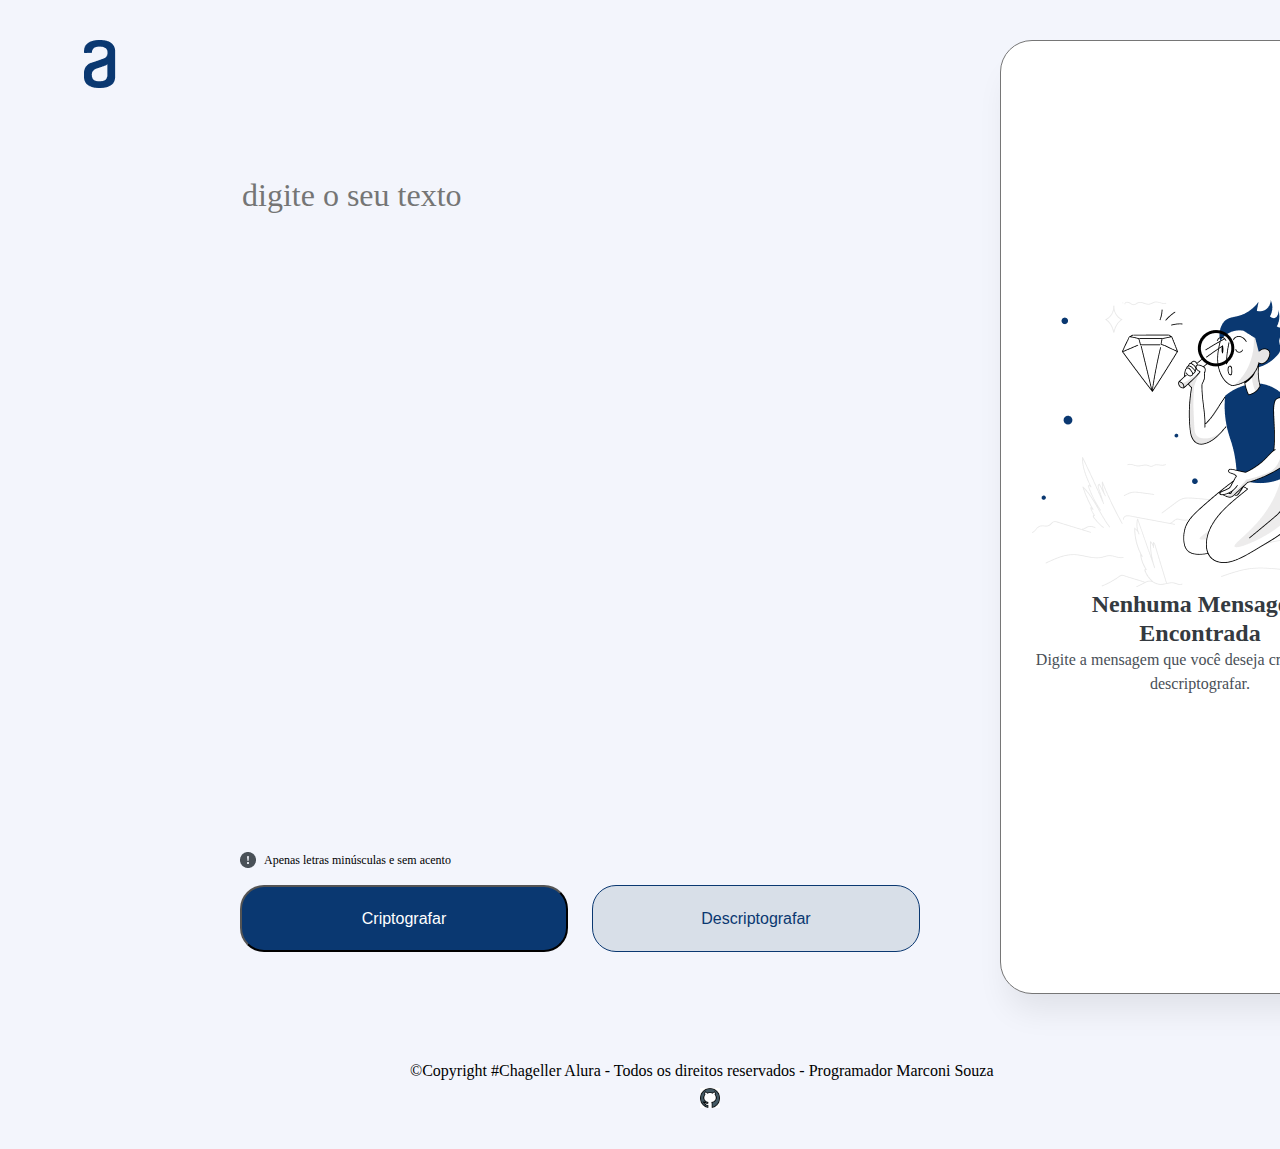
<file: index.html>
<!DOCTYPE html>
<html lang="pt-br">
<head>
    <meta charset="UTF-8">
    <meta http-equiv="X-UA-Compatible" content="IE=edge">
    <meta name="viewport" content="width=device-width">
    <title>Challenger - Alura</title>
    <link rel="stylesheet" href="index.css">
    <link rel="stylesheet" href="reset.css">
    <script src="cjs/index.js" defer></script>
</head>

<body>
    
    <header class="logo">
        <img src="img/Vector.png" alt="Logo da Alura">
    </header>
    
    <main>
        <section>
            <textarea class="textDigitado" placeholder="Digite o seu texto" autofocus spellcheck="false" ></textarea> 
            
            <div class="regras">
                <img src="img/bi_exclamation-circle-fill.png" alt="">
                <p>Apenas letras minúsculas e sem acento</p>
            </div>

            <div class="botoes">
                <button onclick="btnEncriptar()" class="btnCriptografar">Criptografar</button>
                <button onclick="btnDesencriptar()"class="btnDesencriptografar">Descriptografar</button>
            </div>

        </section>

        <section>
            
            <textarea class="textCodigo" id="textCodigo"></textarea>
           
            <div class="botaoCopiar">
            <button class="btnCopiar" onclick = "btnCopiar()">Copiar</button>
            </div>
           
            <div class="boneco">
                <img class="imagem-boneco" src="img/boneco.png" alt="boneco com a lupa"> 
                <h1>Nenhuma Mensagem Encontrada</h1>
                <h2 id="bonecoTexto">Digite a mensagem que você deseja criptografar ou descriptografar.</h2>
            </div>

        </section>                             
    </main>
    
    <footer class="rodape">
        <p class="direitosAutorais">©Copyright #Chageller Alura - Todos os direitos reservados - Programador Marconi Souza</p>
        <a href="https://github.com/mjos2/Challenger"><img class="imagemRodape" src="img/gitHub.png" alt="imagem do GitHub"></a>
        
    </footer>
</body>

</html>
</file>
<file: index.css>
body{
background: #F3F5FC; 
font-family:'Inter', sans-serif;
position: relative;
width: 1440px;
height: 1024px;
font-weight:400;
line-height:1,6;
}

.logo{
display: flex;
flex-direction: column;
align-items:center;
padding: 0px;
gap: 40px;
position: absolute;
width: 120px;
height: 48px;
left: 40px;
top: 40px;
}

.textDigitado{
position: absolute;
background:#F3F5FC ;
width: 580px;
height: 400px;
left: 240px;
top: 168px;
font-family: 'Inter';
font-style: normal;
font-weight: 400;
font-size: 32px;
line-height: 1.6;
color: #0A3871;
resize: none;
border: 0 none;
text-transform: lowercase;
text-decoration: none;
outline: 0;

}

.regras{
display: flex;
flex-direction: row;
align-items: center;
padding: 0px;
gap: 8px;
font-size: 12px;
position: absolute;
width: 252px;
height: 18px;
left: 240px;
top: 851px;
}

.botoes{
display: flex;
flex-direction: row;
align-items: center;
justify-content: center;
padding: 0px;
gap: 24px;
position: absolute;
width: 680px;
height: 67px;
left: 240px;
top: 885px;
}

.btnCriptografar{
    box-sizing: border-box;
    display: flex;
    flex-direction: row;
    align-items: center;
    justify-content: center;
    padding: 24px;
    gap: 8px;
    width: 328px;
    height: 67px;
    background: #0A3871;
    border-radius: 24px;
    flex: none;
    order: 0;
    flex-grow: 0;
    color: white;
    cursor: pointer;
    font-size: 16px;
}

.btnCriptografar:hover{
    transform: translateY(-3px);
    box-shadow: 0 10px 20px rgba(0, 0, 0, 0.2);
}

.btnCriptografar:active{
    transform: translateY(-1px);
    box-shadow: 0 5px 10px rgba(0, 0, 0, 0.2);
}

.btnDesencriptografar{
    box-sizing: border-box;
    display: flex;
    align-items: center;
    justify-content: center;
    padding: 24px;
    gap: 8px;
    width: 328px;
    height: 67px;
    background: #D8DFE8;
    border: 1px solid #0A3871;
    border-radius: 24px;
    flex: none;
    order: 1;
    flex-grow: 0;
    font-size: 16px;
    color: #0A3871;
    cursor: pointer;
}

.btnDesencriptografar:hover{
    transform: translateY(-3px);
    box-shadow: 0 10px 20px rgba(0, 0, 0, 0.2);
}

.btnDesencriptografar:active{
    transform: translateY(-1px);
    box-shadow: 0 5px 10px rgba(0, 0, 0, 0.2);
}

.botaoCopiar{
    box-sizing: border-box;
    display: flex;
    flex-direction: row;
    align-items: flex-start;
    justify-content: center;
    padding: 0px;
    gap: 8px;  
    position: absolute;
    width: 336px;
    height: 67px;
    left: 1032px;
    top: 885px;
    display: inline-block;
}

.btnCopiar{
    box-sizing: border-box;
    display: flex;
    align-items: center;
    justify-content: center;
    padding: 24px;
    gap: 8px;
    width: 328px;
    height: 67px;
    background: #D8DFE8;
    border: 1px solid #0A3871;
    border-radius: 24px;
    flex: none;
    order: 1;
    flex-grow: 0;
    font-size: 16px;
    color: #0A3871;
    cursor: pointer;
    display: none;
}

.btnCopiar:hover{
    transition: 1s ease-in-out;
    background: #4F95DA;
}

.btnCopiar:active{
    transform: translateY(-1px);
    box-shadow: 0 5px 10px rgba(0, 0, 0, 0.2);
}

.textCodigo{
position: absolute;
width: 400px;
height: 944px;
left: 1000px;
top: 40px;
background: #FFFFFF;
box-shadow: 0px 24px 32px -8px rgba(0, 0, 0, 0.08);
border-radius: 32px;
font-family: 'Inter';
font-style: normal;
font-weight: 400;
font-size: 32px;
line-height: 1.6;
color: #0A3871;
resize: none;
}

.boneco{
position: absolute;
width: 336px;
height: 450px;
left: 1032px;
top: 283px;
display: inline-block;
flex-direction: column;
}


.boneco>h1{
width: 336px;
height: 58px;
font-family: 'Inter';
font-style: normal;
font-weight: 700;
font-size: 24px;
line-height: 120%;
text-align: center;
color: #343A40;
flex: none;
order: 0;
align-self: stretch;
flex-grow: 0;
}

#bonecoTexto{
    width: 336px;
    height: 48px;
    font-family: 'Inter';
    font-style: normal;
    font-weight: 400;
    font-size: 16px;
    line-height: 150%;
    text-align: center;
    color: #495057;
    flex: none;
    order: 1;
    align-self: stretch;
    flex-grow: 0;
}

.rodape{
    position: absolute;
    top: 1025px;
    width: 1440px;
    height: 68px;
    padding: 28px;
    display: inline;
    }

.direitosAutorais{
    position: absolute;
    justify-content: center;
    align-items: center;
    padding: 10px;
    left: 400px;
}

.imagemRodape{
    position: absolute;
    display: inline-block;
    width: 20px;
    height: 20px;
    left: 700px;
    margin-top: 35px;
    cursor: pointer;
}

@media screen and (max-width:768px){
    body{
    width: 768px;
    height: 1174px;
    background: #F3F5FC;;
    }
    
    .logo{
    align-items:start;
    }
    
    .textDigitado {
    width: auto;
    top: 240px;
    left: 40px;
    }
    
    .regras{
    display: flex;
    flex-direction: row;
    align-items: center;
    padding: 0px;
    gap: 8px;
    position: absolute;
    width: 252px;
    height: 18px;
    left: 40px;
    top: 836px
    }

    .botoes{
        display: flex;
        flex-direction: row;
        align-items: flex-start;
        padding: 0px;
        gap: 24px;
        align-items: center;
        justify-content: center;
        position: absolute;
        width: 688px;
        height: 67px;
        left: 40px;
        top: 870px;
    }
    

    .textCodigo{
        display: flex;
        flex-direction: column;
        align-items: flex-start;
        padding: 32px;
        gap: 32px;
        box-sizing: border-box;
        position: absolute;
        width: 688px;
        height: auto;
        left: 40px;
        top: 1001px;
        background: #FFFFFF;
        box-shadow: 0px 24px 32px -8px rgba(0, 0, 0, 0.08);
        border-radius: 32px;
    }

    .boneco{
        display: flex;
        flex-direction: column;
        align-items: flex-start;
        padding: 32px;
        gap: 32px;
        box-sizing: border-box;
        position: absolute;
        width: 688px;
        height: auto;
        left: 40px;
        top: 1001px;
        background: #FFFFFF;
        box-shadow: 0px 24px 32px -8px rgba(0, 0, 0, 0.08);
        border-radius: 32px;
    }
    
    .boneco h1{
    width: 624px;
    height: 29px;
    font-family: 'Inter';
    font-style: normal;
    font-weight: 700;
    font-size: 24px;
    line-height: 120%;
    text-align: center;
    color: #343A40;
    flex: none;
    order: 0;
    align-self: stretch;
    flex-grow: 0;
    }

    #bonecoTexto{
width: 624px;
height: 24px;

font-family: 'Inter';
font-style: normal;
font-weight: 400;
font-size: 16px;
line-height: 150%;
/* identical to box height, or 24px */

text-align: center;

/* Gray/gray-400 */

color: #495057;


/* Inside auto layout */

flex: none;
order: 1;
align-self: stretch;
flex-grow: 0;
}

   .imagem-boneco{
    display: none;
   }
   
   .botaoCopiar{
    box-sizing: border-box;
    display: inline;
    flex-direction: row;
    align-items: flex-start;
    justify-content: center;
    padding: 0px;
    gap: 8px;  
    position: absolute;
    width: 336px;
    height: 30px;
    left: 235px;
    top: 1000px;
   }

   .btnCopiar{
    width: 336px;
    height: 30px;
   }
 
   .direitosAutorais{
    display:none ;
   }

   .rodape{
    display: none;
   }


}
</file>
